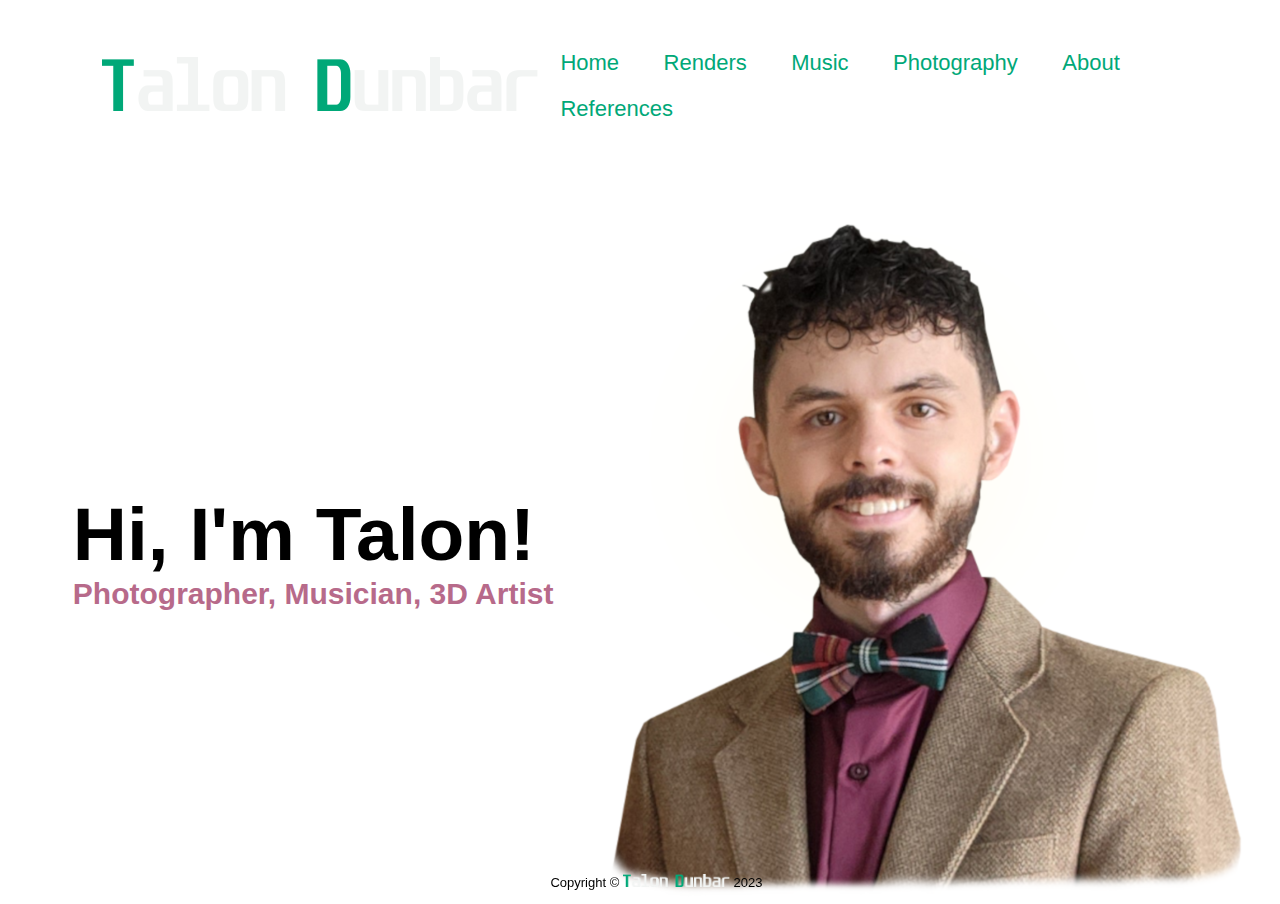
<file: index.html>
<!doctype html>
<html lang="en">

	<head>
		<meta charset="UTF-8">
		<meta http-equiv="X-U-Compatible" content="IE=edge">
		<meta name="viewport" content="width=device-width, initial-scale=1.0">
		<title>About</title>
		<link href="style.css" rel="stylesheet">
	</head>
	
	<body>
		<div class="container">
			<nav>
				<a href="index.html"><img src="images/logo.png" alt="Logo"></a>
				<ul>
					<li><a href="index.html">Home</a></li>
					<li><a href="renders.html">Renders</a></li>
					<li><a href="music.html">Music</a></li>
					<li><a href="photography.html">Photography</a></li>
					<li><a href="about.html">About</a></li>
					<li><a href="references.html">References</a></li>
				</ul>
			</nav>
			<div class="talon">
				<h1>Hi, I'm Talon!<br><p>Photographer, Musician, 3D Artist</p></h1>
				<div class="images">
						<img src="images/talon.png" alt="Talon in a nice blazer">
				</div>
			</div>
		</div>
		<div>
			<footer class="sticky-footer">
				<p>Copyright &copy; <img src="images/logo.png" alt="Logo" id="foot-logo"> 2023</p>
			</footer>
		</div>
	</body>
	
</html>
</file>
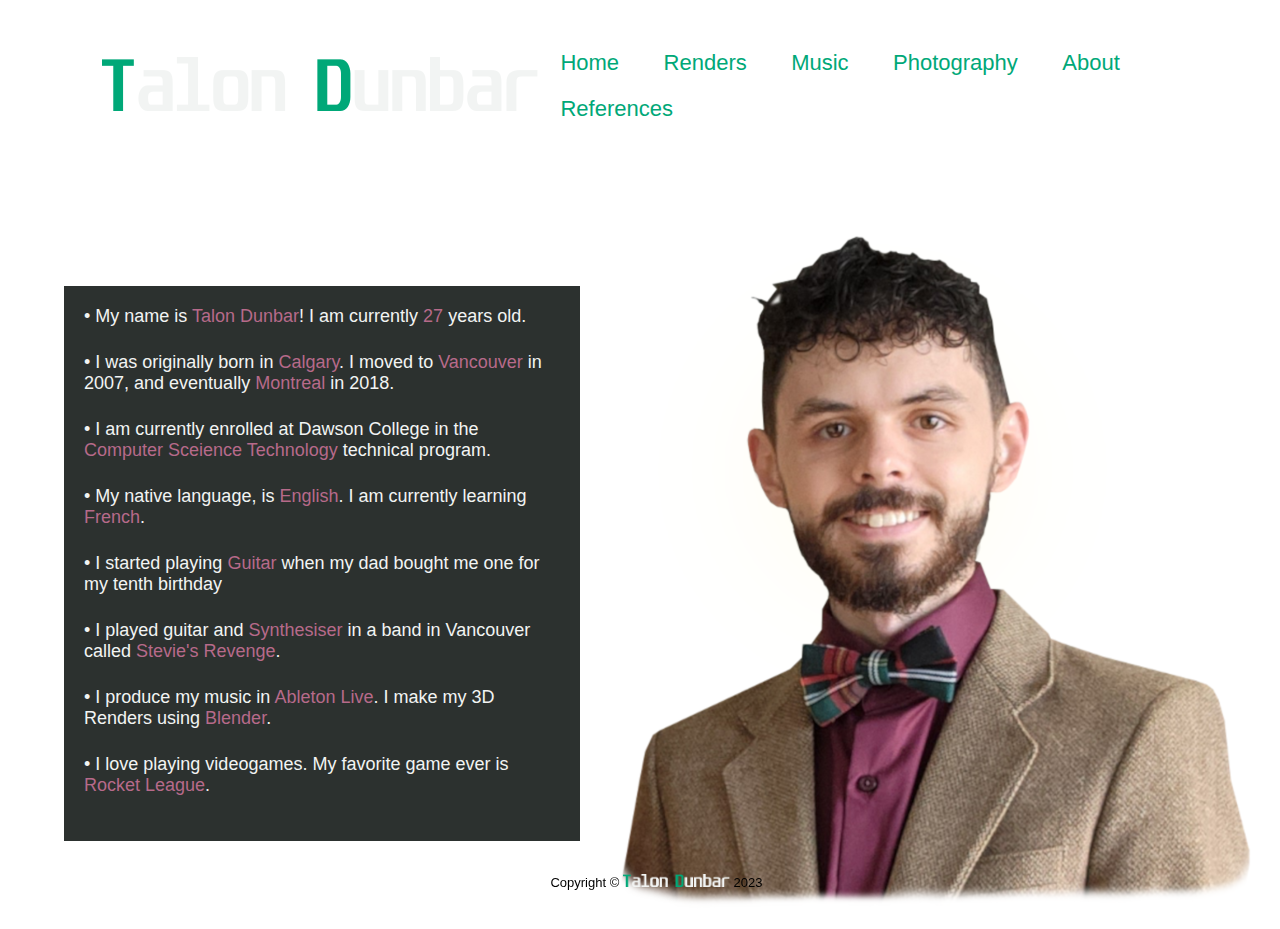
<file: about.html>
<!doctype html>
<html lang="en">

	<head>
		<meta charset="UTF-8">
		<meta http-equiv="X-U-Compatible" content="IE=edge">
		<meta name="viewport" content="width=device-width, initial-scale=1.0">
		<title>Talon's Portfolio</title>
		<link href="style.css" rel="stylesheet">
	</head>
	
	<body>
		<div class="about">
			<nav>
				<a href="index.html"><img src="images/logo.png" alt="Logo"></a>
				<ul>
					<li><a href="index.html">Home</a></li>
					<li><a href="renders.html">Renders</a></li>
					<li><a href="music.html">Music</a></li>
					<li><a href="photography.html">Photography</a></li>
					<li><a href="about.html">About</a></li>
					<li><a href="references.html">References</a></li>
				</ul>
			</nav>
		</div>
		<div class="about_info">
			<div class="about_text">
				<p>&bull; My name is <span>Talon Dunbar</span>! I am currently <span>27</span> years old.</p>
				<p>&bull; I was originally born in <span>Calgary</span>. I moved to <span>Vancouver</span> in 2007, and eventually <span>Montreal</span> in 2018.</p>
				<p>&bull; I am currently enrolled at Dawson College in the <span>Computer Sceience Technology</span> technical program.</p>
				<p>&bull; My native language, is <span>English</span>. I am currently learning <span>French</span>.</p>
				<p>&bull; I started playing <span>Guitar</span> when my dad bought me one for my tenth birthday</p>
				<p>&bull; I played guitar and <span>Synthesiser</span> in a band in Vancouver called <span>Stevie's Revenge</span>.</p>
				<p>&bull; I produce my music in <span>Ableton Live</span>. I make my 3D Renders using <span>Blender</span>.</p>
				<p>&bull; I love playing videogames. My favorite game ever is <span>Rocket League</span>.</p>
			</div>
			<div class="images">
				<img src="images/talon.png" alt="Talon in a nice blazer">
			</div>
		</div>
		<div>
			<footer class="sticky-footer">
				<p>Copyright &copy; <img src="images/logo.png" alt="Logo" id="foot-logo"> 2023</p>
			</footer>
		</div>
	</body>
	
</html>
</file>
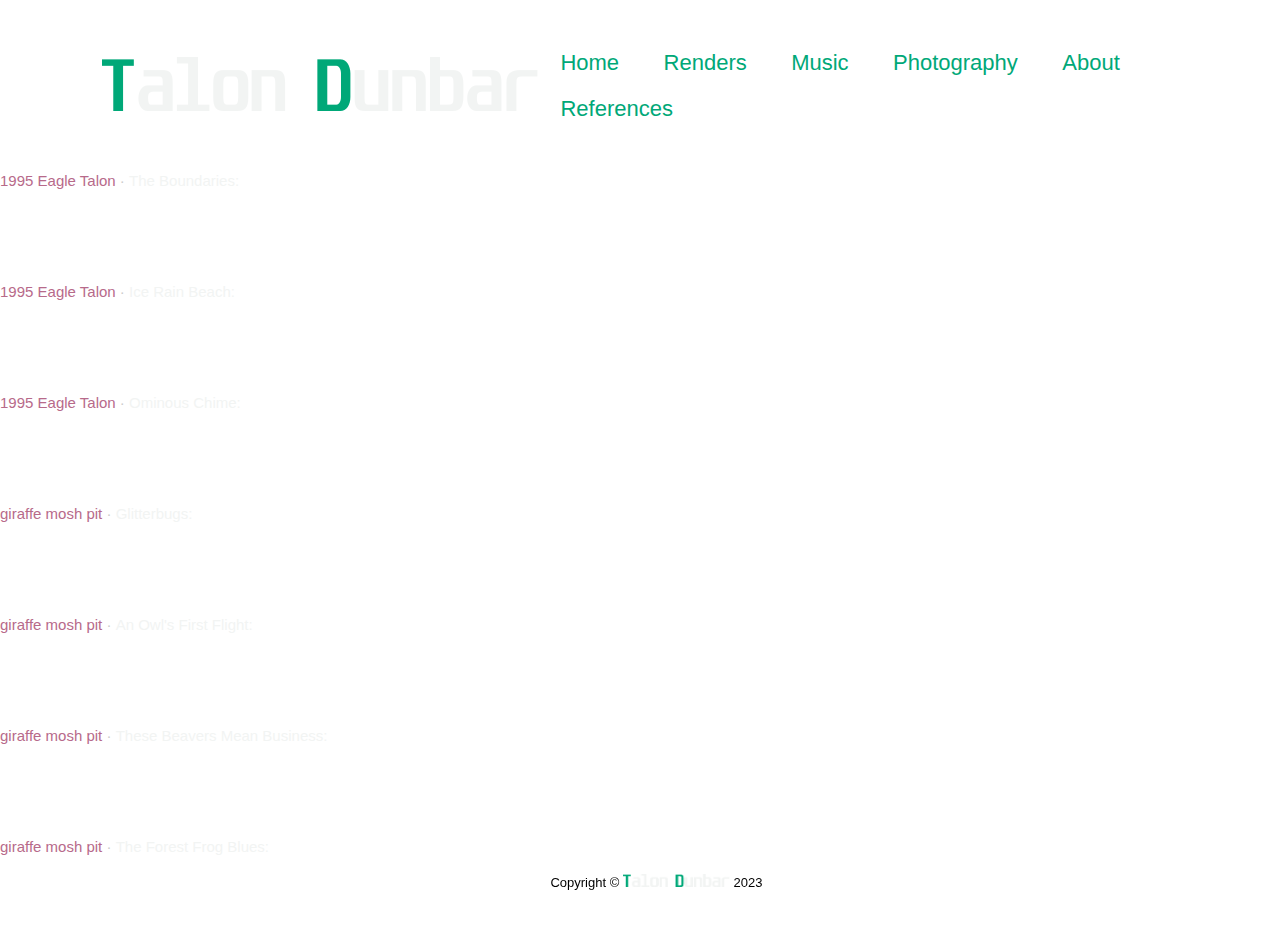
<file: music.html>
<!doctype html>
<html lang="en">

	<head>
		<meta charset="UTF-8">
		<meta http-equiv="X-U-Compatible" content="IE=edge">
		<meta name="viewport" content="width=device-width, initial-scale=1.0">
		<title>Talon's Portfolio</title>
		<link href="style.css" rel="stylesheet">
	</head>
	
	<body>
		<div class="music">
			<nav>
				<a href="index.html"><img src="images/logo.png" alt="Logo"></a>
				<ul>
					<li><a href="index.html">Home</a></li>
					<li><a href="renders.html">Renders</a></li>
					<li><a href="music.html">Music</a></li>
					<li><a href="photography.html">Photography</a></li>
					<li><a href="about.html">About</a></li>
					<li><a href="references.html">References</a></li>
				</ul>
			</nav>
			<div
				<div style="font-size: 15px; color: #cccccc;line-break: anywhere;word-break: normal;overflow: hidden;white-space: nowrap;text-overflow: ellipsis; font-family: Interstate,Lucida Grande,Lucida Sans Unicode,Lucida Sans,Garuda,Verdana,Tahoma,sans-serif;font-weight: 100;">
				<a href="https://soundcloud.com/talon-dunbar-557241974" title="1995 Eagle Talon" target="_blank" style="color: #cccccc; text-decoration: none;"><span>1995 Eagle Talon</span></a> · <a href="https://soundcloud.com/talon-dunbar-557241974/the-boundaries" title="The Boundaries" target="_blank" style="color: #f2f4f3; text-decoration: none;">The Boundaries:</a></div>
				<iframe width="100%" height="75" scrolling="no" frameborder="no" allow="autoplay" src="https://w.soundcloud.com/player/?url=https%3A//api.soundcloud.com/tracks/1499699584&color=%23ff5500&auto_play=false&hide_related=false&show_comments=true&show_user=true&show_reposts=false&show_teaser=true&visual=true"></iframe>
				<div style="font-size: 15px; color: #cccccc;line-break: anywhere;word-break: normal;overflow: hidden;white-space: nowrap;text-overflow: ellipsis; font-family: Interstate,Lucida Grande,Lucida Sans Unicode,Lucida Sans,Garuda,Verdana,Tahoma,sans-serif;font-weight: 100;">
				<a href="https://soundcloud.com/talon-dunbar-557241974" title="1995 Eagle Talon" target="_blank" style="color: #cccccc; text-decoration: none;"><span>1995 Eagle Talon</span></a> · <a href="https://soundcloud.com/talon-dunbar-557241974/ice-rain-beach" title="Ice Rain Beach" target="_blank" style="color: #f2f4f3; text-decoration: none;">Ice Rain Beach:</a></div>
				<iframe width="100%" height="75" scrolling="no" frameborder="no" allow="autoplay" src="https://w.soundcloud.com/player/?url=https%3A//api.soundcloud.com/tracks/1485935872&color=%23ff5500&auto_play=false&hide_related=false&show_comments=true&show_user=true&show_reposts=false&show_teaser=true&visual=true"></iframe>
				<div style="font-size: 15px; color: #cccccc;line-break: anywhere;word-break: normal;overflow: hidden;white-space: nowrap;text-overflow: ellipsis; font-family: Interstate,Lucida Grande,Lucida Sans Unicode,Lucida Sans,Garuda,Verdana,Tahoma,sans-serif;font-weight: 100;">
				<a href="https://soundcloud.com/talon-dunbar-557241974" title="1995 Eagle Talon" target="_blank" style="color: #cccccc; text-decoration: none;"><span>1995 Eagle Talon</span></a> · <a href="https://soundcloud.com/talon-dunbar-557241974/ominous-chime" title="Ominous Chime" target="_blank" style="color: #f2f4f3; text-decoration: none;">Ominous Chime:</a></div>
				<iframe width="100%" height="75" scrolling="no" frameborder="no" allow="autoplay" src="https://w.soundcloud.com/player/?url=https%3A//api.soundcloud.com/tracks/1485728632&color=%23ff5500&auto_play=false&hide_related=false&show_comments=true&show_user=true&show_reposts=false&show_teaser=true&visual=true"></iframe>
				<div style="font-size: 15px; color: #cccccc;line-break: anywhere;word-break: normal;overflow: hidden;white-space: nowrap;text-overflow: ellipsis; font-family: Interstate,Lucida Grande,Lucida Sans Unicode,Lucida Sans,Garuda,Verdana,Tahoma,sans-serif;font-weight: 100;">
				<a href="https://soundcloud.com/giraffe-mosh-pit" title="giraffe mosh pit" target="_blank" style="color: #cccccc; text-decoration: none;"><span>giraffe mosh pit</span></a> · <a href="https://soundcloud.com/giraffe-mosh-pit/glitterbugs" title="Glitterbugs" target="_blank" style="color: #f2f4f3; text-decoration: none;">Glitterbugs:</a></div>
				<iframe width="100%" height="75" scrolling="no" frameborder="no" allow="autoplay" src="https://w.soundcloud.com/player/?url=https%3A//api.soundcloud.com/tracks/237430013&color=%23ff5500&auto_play=false&hide_related=false&show_comments=true&show_user=true&show_reposts=false&show_teaser=true&visual=true"></iframe>
				</iframe><div style="font-size: 15px; color: #cccccc;line-break: anywhere;word-break: normal;overflow: hidden;white-space: nowrap;text-overflow: ellipsis; font-family: Interstate,Lucida Grande,Lucida Sans Unicode,Lucida Sans,Garuda,Verdana,Tahoma,sans-serif;font-weight: 100;">
				<a href="https://soundcloud.com/giraffe-mosh-pit" title="giraffe mosh pit" target="_blank" style="color: #cccccc; text-decoration: none;"><span>giraffe mosh pit</span></a> · <a href="https://soundcloud.com/giraffe-mosh-pit/the-owls-first-flight" title="An Owl&#x27;s First Flight" target="_blank" style="color: #f2f4f3; text-decoration: none;">An Owl&#x27;s First Flight:</a></div>
				<iframe width="100%" height="75" scrolling="no" frameborder="no" allow="autoplay" src="https://w.soundcloud.com/player/?url=https%3A//api.soundcloud.com/tracks/233127049&color=%23ff5500&auto_play=false&hide_related=false&show_comments=true&show_user=true&show_reposts=false&show_teaser=true&visual=true">
				<div style="font-size: 10px; color: #cccccc;line-break: anywhere;word-break: normal;overflow: hidden;white-space: nowrap;text-overflow: ellipsis; font-family: Interstate,Lucida Grande,Lucida Sans Unicode,Lucida Sans,Garuda,Verdana,Tahoma,sans-serif;font-weight: 100;">
				<a href="https://soundcloud.com/giraffe-mosh-pit" title="giraffe mosh pit" target="_blank" style="color: #cccccc; text-decoration: none;"><span>giraffe mosh pit</span></a> · <a href="https://soundcloud.com/giraffe-mosh-pit/the-jelly-fish-waltz" title="The Jellyfish Waltz" target="_blank" style="color: #f2f4f3; text-decoration: none;">The Jellyfish Waltz:</a></div>
				<iframe width="100%" height="75" scrolling="no" frameborder="no" allow="autoplay" src="https://w.soundcloud.com/player/?url=https%3A//api.soundcloud.com/tracks/233126108&color=%23ff5500&auto_play=false&hide_related=false&show_comments=true&show_user=true&show_reposts=false&show_teaser=true&visual=true"></iframe>
				<div style="font-size: 15px; color: #cccccc;line-break: anywhere;word-break: normal;overflow: hidden;white-space: nowrap;text-overflow: ellipsis; font-family: Interstate,Lucida Grande,Lucida Sans Unicode,Lucida Sans,Garuda,Verdana,Tahoma,sans-serif;font-weight: 100;">
				<a href="https://soundcloud.com/giraffe-mosh-pit" title="giraffe mosh pit" target="_blank" style="color: #cccccc; text-decoration: none;"><span>giraffe mosh pit</span></a> · <a href="https://soundcloud.com/giraffe-mosh-pit/these-beavers-mean-business" title="These Beavers Mean Business" target="_blank" style="color: #f2f4f3; text-decoration: none;">These Beavers Mean Business:</a></div>
				<iframe width="100%" height="75" scrolling="no" frameborder="no" allow="autoplay" src="https://w.soundcloud.com/player/?url=https%3A//api.soundcloud.com/tracks/232215238&color=%23ff5500&auto_play=false&hide_related=false&show_comments=true&show_user=true&show_reposts=false&show_teaser=true&visual=true"></iframe>
				<div style="font-size: 15px; color: #cccccc;line-break: anywhere;word-break: normal;overflow: hidden;white-space: nowrap;text-overflow: ellipsis; font-family: Interstate,Lucida Grande,Lucida Sans Unicode,Lucida Sans,Garuda,Verdana,Tahoma,sans-serif;font-weight: 100;">
				<a href="https://soundcloud.com/giraffe-mosh-pit" title="giraffe mosh pit" target="_blank" style="color: #cccccc; text-decoration: none;"><span>giraffe mosh pit</span></a> · <a href="https://soundcloud.com/giraffe-mosh-pit/the-forest-frog-blues" title="The Forest Frog Blues" target="_blank" style="color: #f2f4f3; text-decoration: none;">The Forest Frog Blues:</a></div>
				<iframe width="100%" height="75" scrolling="no" frameborder="no" allow="autoplay" src="https://w.soundcloud.com/player/?url=https%3A//api.soundcloud.com/tracks/232679878&color=%23ff5500&auto_play=false&hide_related=false&show_comments=true&show_user=true&show_reposts=false&show_teaser=true&visual=true"></iframe>
			</div>
		</div>
		<div>
			<footer class="sticky-footer">
				<p>Copyright &copy; <img src="images/logo.png" alt="Logo" id="foot-logo"> 2023</p>
			</footer>
		</div>
	</body>
	
</html>
</file>
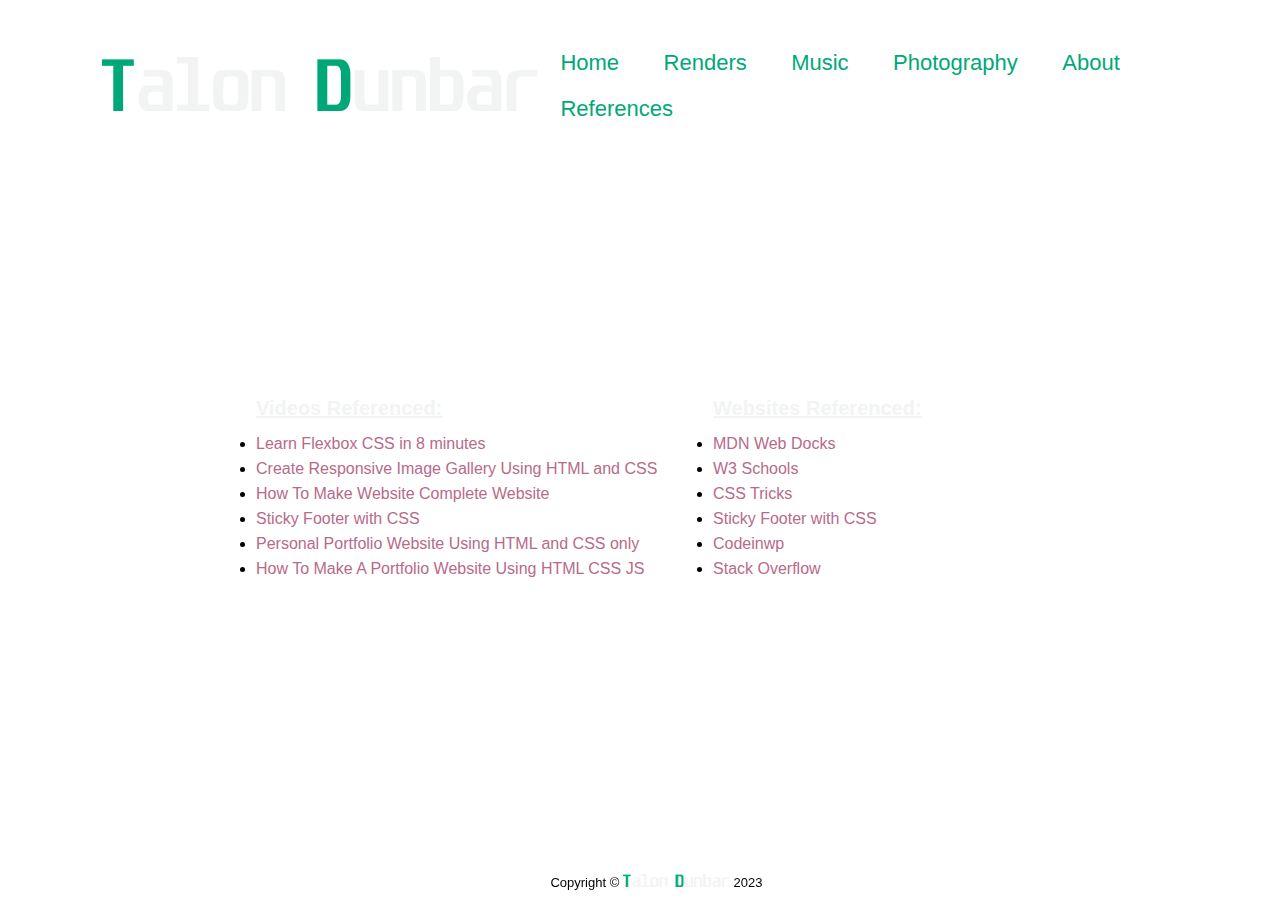
<file: references.html>
<!doctype html>
<html lang="en">

	<head>
		<meta charset="UTF-8">
		<meta http-equiv="X-U-Compatible" content="IE=edge">
		<meta name="viewport" content="width=device-width, initial-scale=1.0">
		<title>Talon's Portfolio</title>
		<link href="style.css" rel="stylesheet">
	</head>
	
	<body>
		<div class="references">
			<nav>
				<a href="index.html"><img src="images/logo.png" alt="Logo"></a>
				<ul>
					<li><a href="index.html">Home</a></li>
					<li><a href="renders.html">Renders</a></li>
					<li><a href="music.html">Music</a></li>
					<li><a href="photography.html">Photography</a></li>
					<li><a href="about.html">About</a></li>
					<li><a href="references.html">References</a></li>
				</ul>
			</nav>
		</div>
		<div class="reference_list">
			<div>
				<h3>Videos Referenced:</h3>
				<ul>
					<li><a href="https://youtu.be/phWxA89Dy94">Learn Flexbox CSS in 8 minutes</a></li>
					<li><a href="https://youtu.be/Trw_9lisYVY">Create Responsive Image Gallery Using HTML and CSS</a></li>
					<li><a href="https://youtu.be/P6YQUAWJbwc">How To Make Website Complete Website</a></li>
					<li><a href="https://youtu.be/TaXql0h_wCA">Sticky Footer with CSS</a></li>
					<li><a href="https://youtu.be/7UIBIaEZVWw">Personal Portfolio Website Using HTML and CSS only</a></li>
					<li><a href="https://youtu.be/0YFrGy_mzjY">How To Make A Portfolio Website Using HTML CSS JS</a></li>
				</ul>
			</div>
			<div>
				<h3>Websites Referenced:</h3>
				<ul>
					<li><a href="https://developer.mozilla.org/en-US/">MDN Web Docks</a></li>
					<li><a href="https://www.w3schools.com/html/">W3 Schools</a></li>
					<li><a href="https://css-tricks.com/couple-takes-sticky-footer/">CSS Tricks</a></li>
					<li><a href="https://css-tricks.com/couple-takes-sticky-footer/">Sticky Footer with CSS</a></li>
					<li><a href="https://www.codeinwp.com/snippets/sticky-footer-with-css/">Codeinwp</a></li>
					<li><a href="https://stackoverflow.com/questions/30888866/how-to-embed-soundcloud-in-html">Stack Overflow</a></li>
				</ul>
			</div>
		</div>
		<div>
			<footer class="sticky-footer">
				<p>Copyright &copy; <img src="images/logo.png" alt="Logo" id="foot-logo"> 2023</p>
			</footer>
		</div>
	</body>
	
</html>
</file>
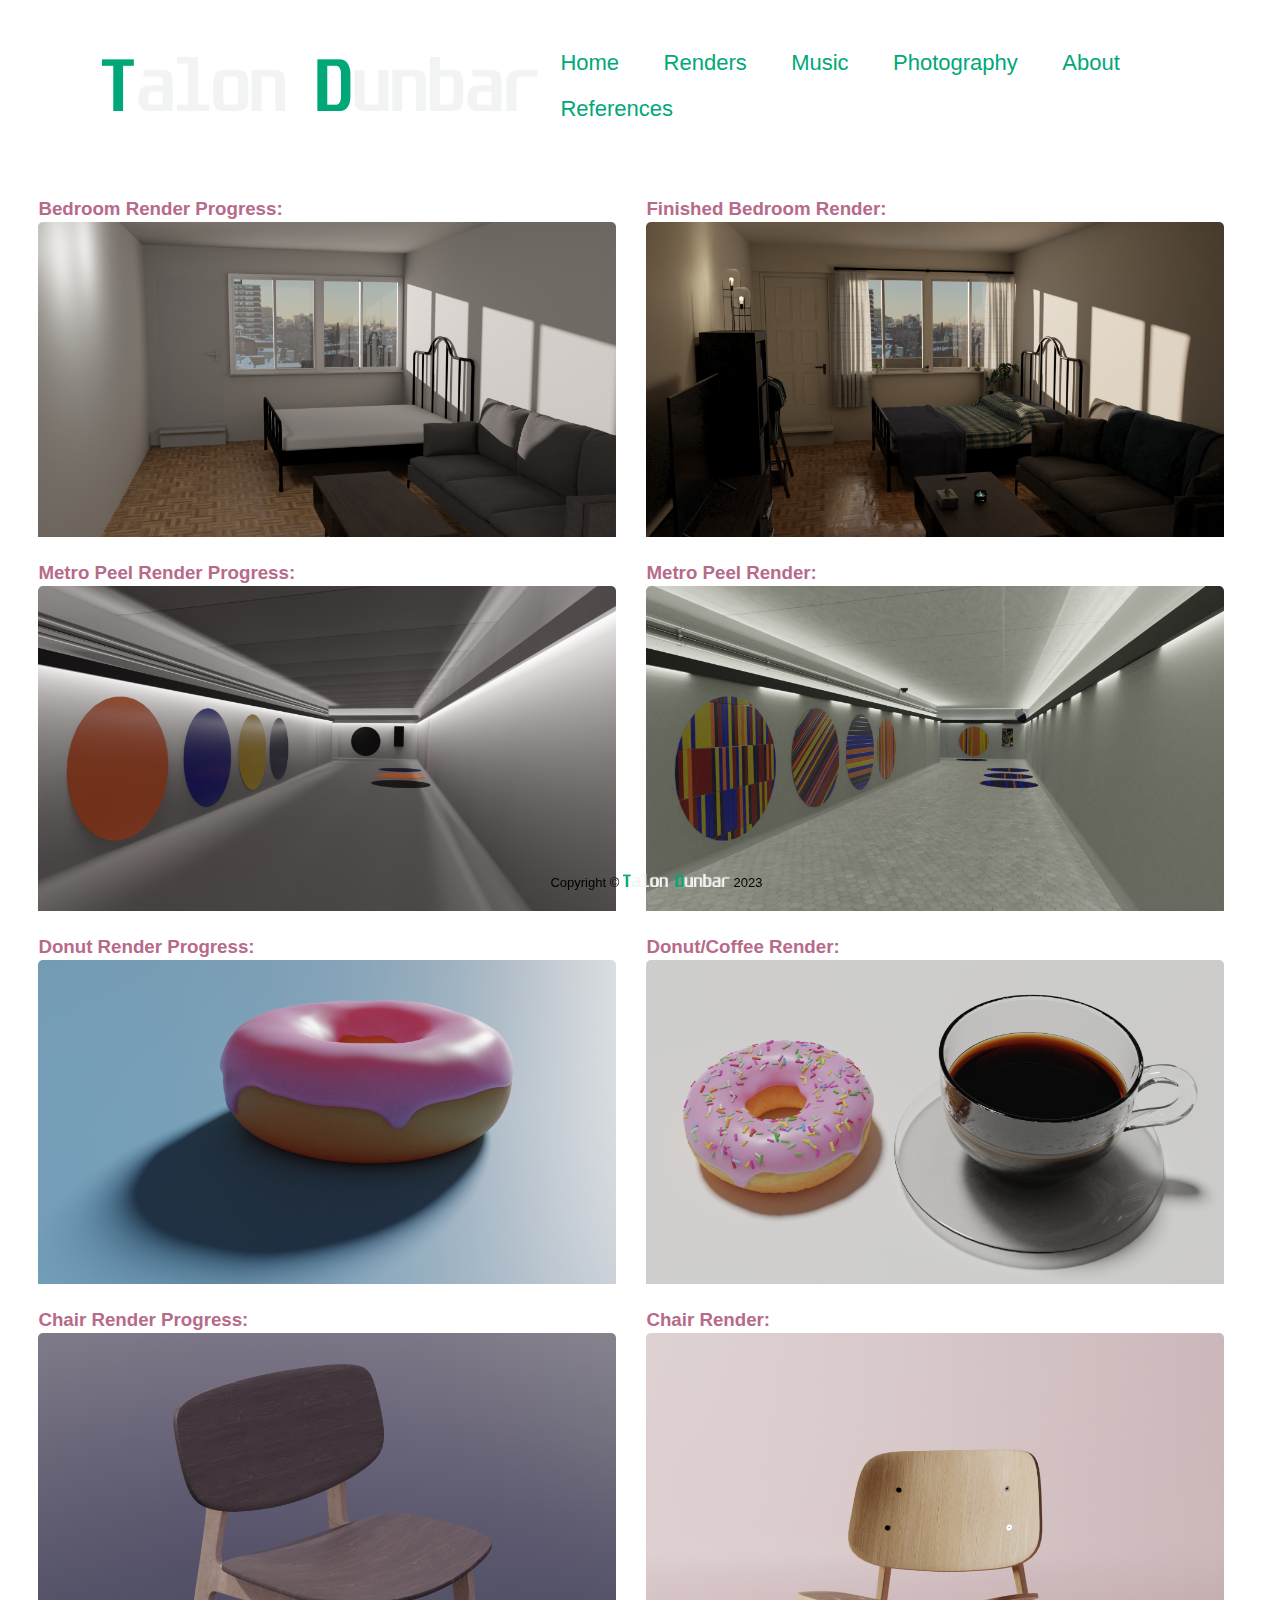
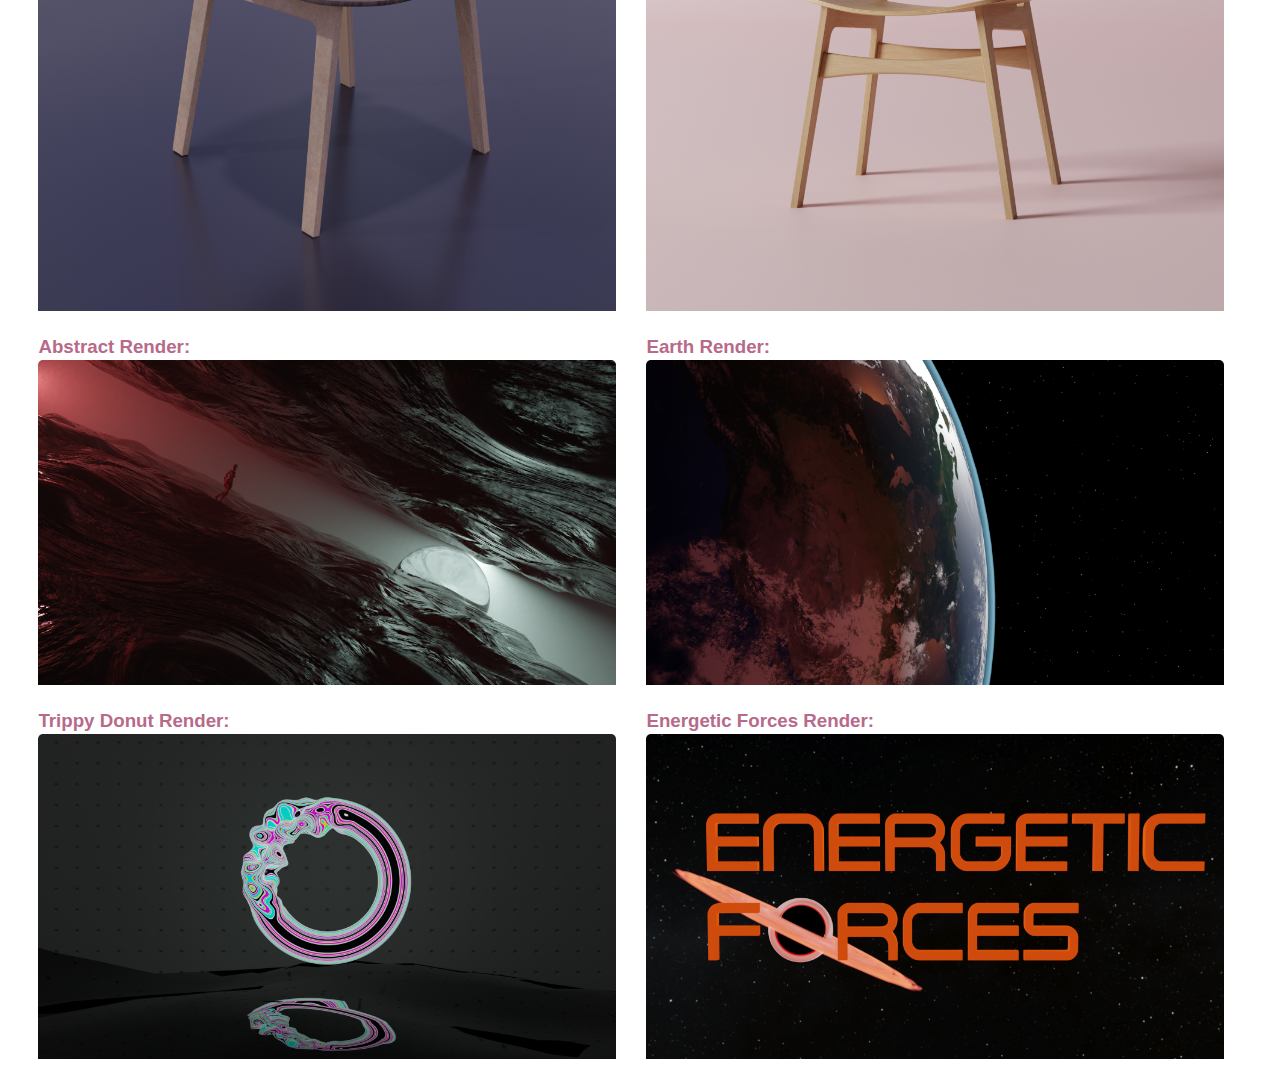
<file: renders.html>
<!doctype html>
<html lang="en">

	<head>
		<meta charset="UTF-8">
		<meta http-equiv="X-U-Compatible" content="IE=edge">
		<meta name="viewport" content="width=device-width, initial-scale=1.0">
		<title>Talon's Portfolio</title>
		<link href="style.css" rel="stylesheet">
	</head>
	
	<body>
		<div class="renders">
			<nav>
				<a href="index.html"><img src="images/logo.png" alt="Logo"></a>
				<ul>
					<li><a href="index.html">Home</a></li>
					<li><a href="renders.html">Renders</a></li>
					<li><a href="music.html">Music</a></li>
					<li><a href="photography.html">Photography</a></li>
					<li><a href="about.html">About</a></li>
					<li><a href="references.html">References</a></li>
				</ul>
			</nav>
		</div>
			<div class="render_gallery">
				<div class="column1">
					<h3><span>Bedroom Render Progress:</span></h3>
					<img src="images/3d/roompro.png" alt="Bedroom Render Progress">
					<h3><span>Metro Peel Render Progress:</span></h3>
					<img src="images/3d/peelpro.png" alt="Metro Peel Progress">
					<h3><span>Donut Render Progress:</span></h3>
					<img src="images/3d/donutpro.png" alt="Donut Render Progress">
					<h3><span>Chair Render Progress:</span></h3>
					<img src="images/3d/chairpro.png" alt="Chair Render Progress">
					<h3><span>Abstract Render:</span></h3>
					<img src="images/3d/abstract.png" alt="Abstract Render">
					<h3><span>Trippy Donut Render:</span></h3>
					<img src="images/3d/trippy.png" alt="Trippy Donut Render">
				</div>
				<div class="column2">
					<h3><span>Finished Bedroom Render:</span></h3>
					<img src="images/3d/roomfin.png" alt="Finished Bedroom Render">
					<h3><span>Metro Peel Render:</span></h3>
					<img src="images/3d/peelfin.png" alt="Metro Peel Render">
					<h3><span>Donut/Coffee Render:</span></h3>
					<img src="images/3d/donutcoffee.png" alt="Finished Donut Render">
					<h3><span>Chair Render:</span></h3>
					<img src="images/3d/chairfin.png" alt="Chair Render">
					<h3><span>Earth Render:</span></h3>
					<img src="images/3d/earth.png" alt="Chair Render">
					<h3><span>Energetic Forces Render:</span></h3>
					<img src="images/3d/forces.png" alt="Energetic Forces Render">
				</div>
				</div>
			</div>
		<div>
			<footer class="sticky-footer">
				<p>Copyright &copy; <img src="images/logo.png" alt="Logo" id="foot-logo"> 2023</p>
			</footer>
		</div>
	</body>
	
</html>
</file>
<file: style.css>
* {
	margin: 0;
	padding: 0;
	font-family: "unispace", sans-serif;
}
<!-----------------home--------------------->
.container {
	position: relative;
	width: 100%;
	height: 100vh;
	background: #1D201F;
}
nav {
	display: flex;
	width: 84%;
	margin: auto;
	padding: 40px 0;
	align-items: center;
	justify-content: space-between;
}
nav ul li {
	display: inline-block;
	list-style: none;
	margin: 10px 20px;
	font-size: 22px;
 }
nav ul li a {
	text-decoration: none;
	color: #00A878;
	font-size: 22px;
}
nav ul li a:hover {
	text-decoration: underline;
	font-size: 22px;
}
nav ul li a:active {
	color: #B76A8A;
	font-size: 22px;
}
nav ul li a:visited; {
	color: #A9927D;
	font-size: 22px;
}
.talon {
	display: flex;
	align-items: center;
	justify-content: space-around;
	margin-left: 5%;
	margin-top: 2%;
}
.talon h1 {
	font-size: 75px;
}
.talon p {
	font-size: 30px;
	color: #B76A8A;
}
.talon {
	height: auto;
	width: auto;
}
.sticky-footer {
	position: fixed;
	left: 43vw;
	bottom: 10px;
	box-sizing: border-box;
}
#foot-logo {
	width: 107px;
}
.sticky-footer p {
	font-size: 13px;
}
<!--------------renders--------------------->
.renders {
	position: relative;
	width: 100%;
	height: 100vh;
	background: #1D201F;
	transition: all .5s ease;
}
.render_gallery {
	display: flex;
	flex-direction: row;
	justify-content: space-between;
	margin-top: 2%;
	margin-left: 3%;
	margin-right: 2%;
}
.render_gallery h3 {
	margin-bottom: 2px;
}
.render_gallery .column1 {
	display: flex;
	flex-direction: column;
	width: 52%;
}
#topimg1 {
	position: relative;
	left: 0;
	top: 0;
	opacity: 0;
	transition: all .5s ease;
	width: 52%;
}
.render_gallery .column2 {
	display: flex;
	flex-direction: column;
	width: 52%;
}
.render_gallery .column1 img{
	width: 95%;
	padding-bottom: 25px;
	border-radius: 5px;
}
.render_gallery .column2 img{
	width: 95%;
	padding-bottom: 25px;
	border-radius: 5px;
}
span {
	color: #B76A8A;
}
<!-----------------music--------------------->
.music {
	position: relative;
	width: 100%;
	height: 100vh;
	background: #1D201F;
}
iframe {
	margin-bottom:15px;
}
<!--------------photography----------------->
.photography {
	position: relative;
	width: 100%;
	height: 100vh;
	background: #1D201F;
}
.photo_gallery {
  display: flex;
  flex-direction: row;
  justify-content: space-between;
  margin-top: 2%;
  margin-left: 3%;
  margin-right: 2%;
}
.photo_gallery .nature {
	display: flex;
	flex-direction: column;
	width: 95%;
}
.photo_gallery .landscape {
	display: flex;
	flex-direction: column;
	width: 95%;
}
.photo_gallery .city {
	display: flex;
	flex-direction: column;
	width: 95%;
}
.photo_gallery .nature img{
	width: 95%;
	padding-bottom: 25px;
	border-radius: 5px;
}
.photo_gallery .landscape img{
	width: 95%;
	padding-bottom: 25px;
	border-radius: 5px;
}
.photo_gallery .city img{
	width: 95%;
	padding-bottom: 25px;
	border-radius: 5px;
}
<!-----------------about-------------->
.about {
	position: relative;
	width: 100%;
	height: 100vh;
	background: #1D201F;
}
.about_info {
	display: flex;
	align-items: center;
	justify-content: space-around;
	margin-left: 5%;
	margin-top: 3%;
	margin-bottom: 1%;
}
.about_text {
	padding: 20px;
	font-size: 18px;
	color: #F2F4F3;
	background: #2C312F;
}
.about_text p{
	margin-bottom: 25px;
}
<!-----------------references-------------->
.references {
	position: relative;
	width: 100%;
	height: 100vh;
	background: #1D201F;
}
.reference_list {
  display: flex;
  flex-direction: row;
  justify-content: space-between;
  margin-top: 25vh;
  margin-left: 20vw;
  margin-right: 28vw;
}
.reference_list h3{
	text-decoration: underline;
	margin-bottom: 15px;
	font-size: 20px;
	color: #F2F4F3;
}
.reference_list li{
	margin-bottom: 7px;
}
.reference_list ul li a {
	text-decoration: none;
	color: #B76A8A;
}
.reference_list ul li a:hover {
	text-decoration: underline;
}
.reference_list ul li a:active {
	color: #00A878;
}
</file>
